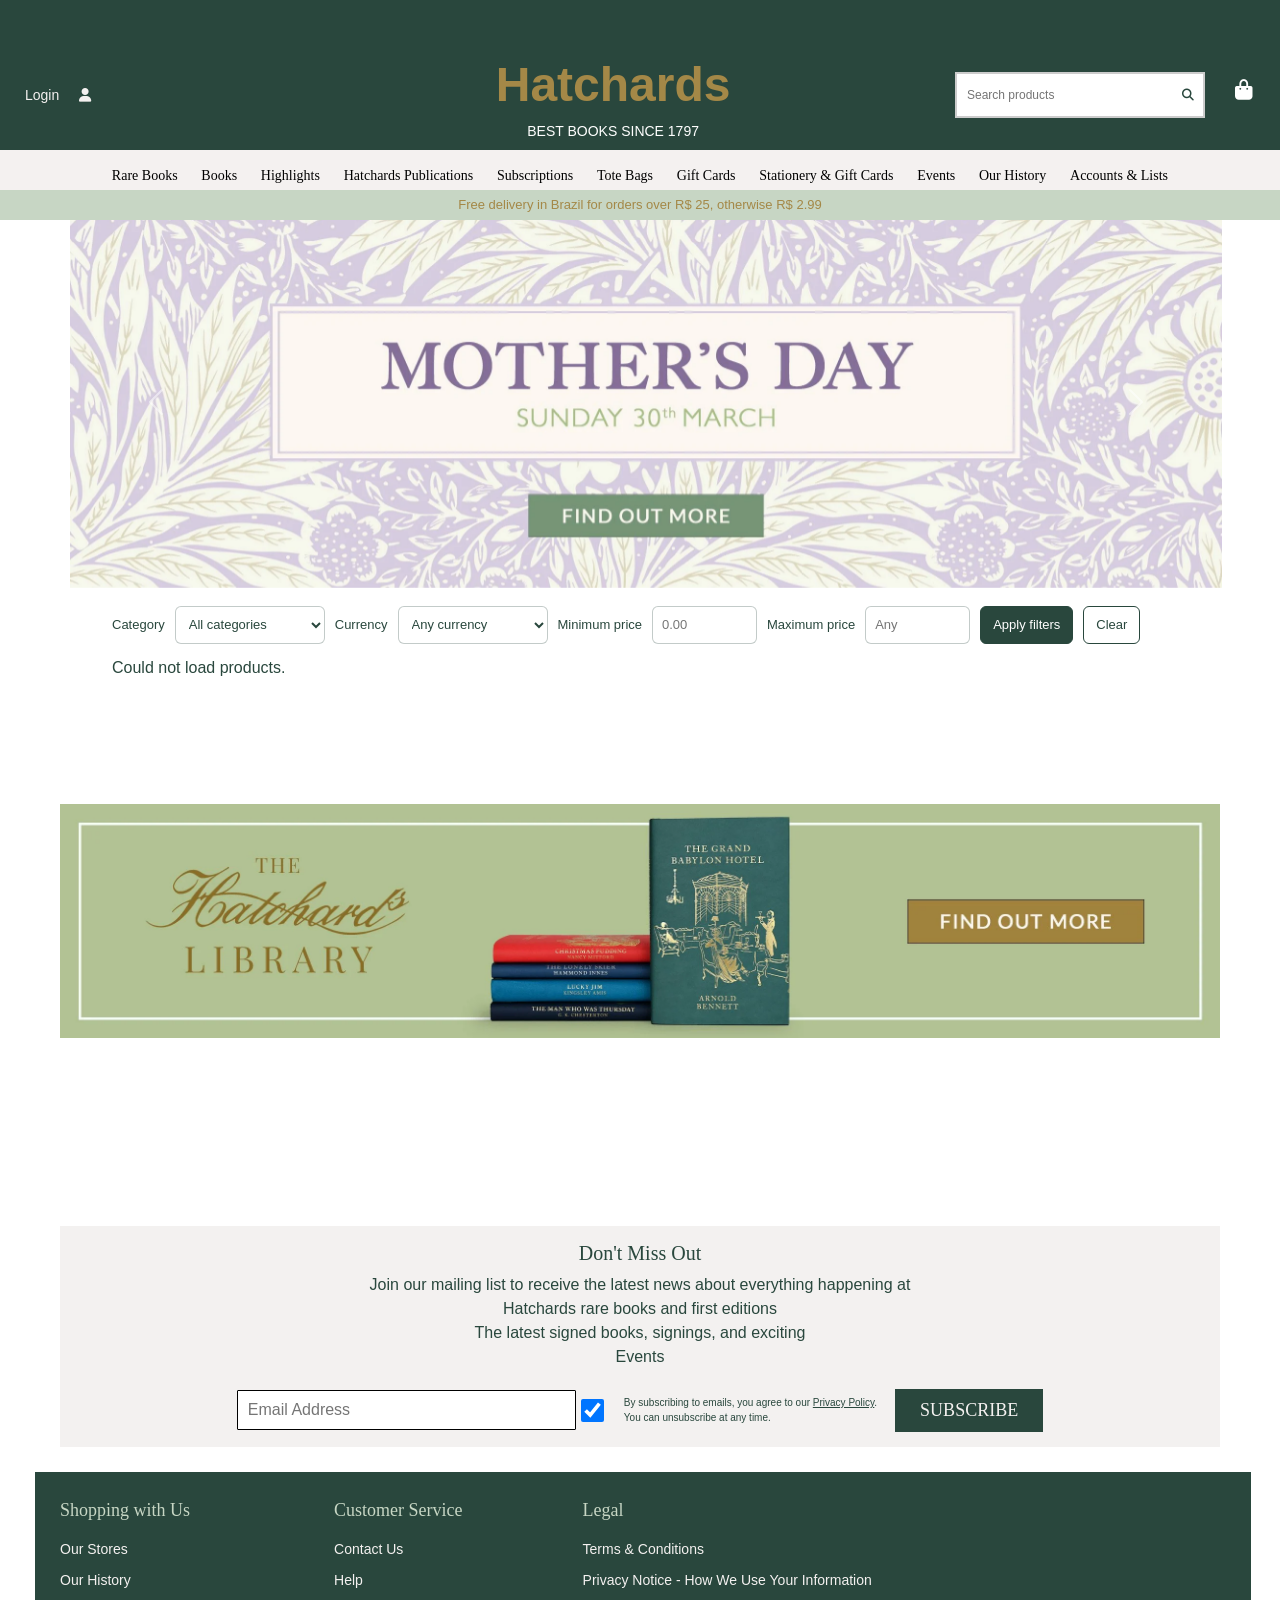
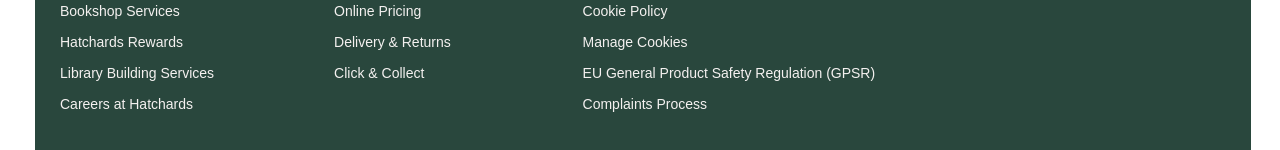
<file: index.html>
<!DOCTYPE html>
<html lang="en">

<head>
    <meta charset="UTF-8">
    <meta name="viewport" content="width=device-width, initial-scale=1.0">
    <link rel="shortcut icon" href="imagem/fiveicon.jpeg" type="image/x-icon">
    <link rel="stylesheet" href="https://cdnjs.cloudflare.com/ajax/libs/font-awesome/6.5.1/css/all.min.css">

    <link href="https://cdn.jsdelivr.net/npm/bootstrap@5.3.2/dist/css/bootstrap.min.css" rel="stylesheet">
    <link rel="stylesheet" href="/css-global/reset-global/reset.css">
    <link rel="stylesheet" href="/css-global/header/header.css">
    <link rel="stylesheet" href="/home/css/banner.css">
    <link rel="stylesheet" href="/home/css/secundary-section.css">
    <link rel="stylesheet" href="/home/css/product.css">
    <link rel="stylesheet" href="/home/css/banner-terciario.css">
    <link rel="stylesheet" href="/home/css/enrollment.css">
    <link rel="stylesheet" href="/css-global/footer/footer.css">
    <title>Booksellers Since 1797 - Hatchards</title>
</head>

<body>
    <header>
        <div class="header-layote">
            <div class="account">
                <a href="login.html"><span>Login</span></a>
                <a href="login.html"><i class="fa-solid fa-user"></i></a>
            </div>

            <div class="logo">
                <a href="index.html"><span class="nome">Hatchards</span></a>
                <span class="descricao">BEST BOOKS SINCE 1797</span>
            </div>

            <form id="product-search-form" class="search-container" role="search">
                <input type="search" class="search-input" name="name" placeholder="Search products" aria-label="Search products">
                <button class="product-search-button" type="submit" aria-label="Search"><i class="fa-solid fa-magnifying-glass"></i></button>
            </form>

            <div class="bascket">
                <a href="cart.html"><i class="fas fa-shopping-bag"></i></a>
            </div>
        </div>
    </header>

    <div class="links-home">
        <a href="#">Rare Books</a>
        <a href="#">Books</a>
        <a href="#">Highlights</a>
        <a href="#">Hatchards Publications</a>
        <a href="#">Subscriptions</a>
        <a href="#">Tote Bags</a>
        <a href="#">Gift Cards</a>
        <a href="#">Stationery & Gift Cards</a>
        <a href="#">Events</a>
        <a href="#">Our History</a>
        <a href="home-customer.html">Accounts & Lists</a>
    </div>

    <hr class="linha-hr">

    <div class="descricao-home">
        <a href="#">Free delivery in Brazil for orders over R$ 25, otherwise R$ 2.99</a>
    </div>

    <!--Banners-->
    <div class="carrosel">
        <div id="carouselExample" class="carousel slide" data-bs-ride="carousel">
            <div class="carousel-inner">
                <div class="carousel-item active">
                    <img src="home/img/banner/banner-4.webp" class="d-block w-100" alt="Image 1">
                </div>
                <div class="carousel-item">
                    <img src="home/img/banner/banner-2.webp" class="d-block w-100" alt="Image 2">
                </div>
                <div class="carousel-item">
                    <img src="home/img/banner/banner-3.webp" class="d-block w-100" alt="Image 3">
                </div>
            </div>
            <!-- Navigation buttons -->
            <button class="carousel-control-prev" type="button" data-bs-target="#carouselExample" data-bs-slide="prev">
                <span class="carousel-control-prev-icon" aria-hidden="true"></span>
            </button>
            <button class="carousel-control-next" type="button" data-bs-target="#carouselExample" data-bs-slide="next">
                <span class="carousel-control-next-icon" aria-hidden="true"></span>
            </button>
        </div>
    </div>

    <main>
        <section class="product-search-filters" aria-label="Product filters">
            <label for="product-category">Category</label>
            <select id="product-category" name="category">
                <option value="">All categories</option>
                <option value="BOOKS">Books</option>
                <option value="BAG">Bags</option>
                <option value="TOYS">Toys</option>
            </select>
            <label for="product-currency">Currency</label>
            <select id="product-currency" name="typeCoin">
                <option value="">Any currency</option>
                <option value="REAL">BRL</option>
                <option value="DOLAR">USD</option>
                <option value="EURO">EUR</option>
                <option value="LIBRA">GBP</option>
            </select>
            <label for="minimum-price">Minimum price</label>
            <input id="minimum-price" name="minimumPrice" type="number" min="0" step="0.01" inputmode="decimal" placeholder="0.00">
            <label for="maximum-price">Maximum price</label>
            <input id="maximum-price" name="maximumPrice" type="number" min="0" step="0.01" inputmode="decimal" placeholder="Any">
            <button id="apply-product-filters" type="button">Apply filters</button>
            <button id="clear-product-filters" type="button" class="product-filter-clear">Clear</button>
        </section>
        <p id="product-search-status" class="product-search-status" role="status" aria-live="polite" hidden></p>
        <section id="search-results" class="search-results" aria-label="Search results" hidden>
            <h2>Search results</h2>
            <div id="search-results-container" class="grid"></div>
            <nav id="search-pagination" class="product-pagination" aria-label="Search result pages" hidden></nav>
        </section>
        <div id="books-container" class="grid"></div>

        <!--Third Banner-->
        <div class="banner-5">
            <img src="home/img/banner/banner-1.webp" alt="">
        </div>

        <div id="bags-container" class="grid"></div>

        <div id="toys-container" class="grid"></div>
        <nav id="catalog-pagination" class="product-pagination" aria-label="Catalog pages" hidden></nav>

        <div class="inscricao">
            <div class="mensagem">
                <h3>Don't Miss Out</h3>
                <span>Join our mailing list to receive the latest news about everything happening at</span>
                <span>Hatchards rare books and first editions</span>
                <span>The latest signed books, signings, and exciting</span>
                <span>Events</span>
            </div>
            <div class="inputs">
                <input class="email" type="email" name="" id="" placeholder="Email Address">
                <input class="checkbox" type="checkbox" name="subscribe" checked>
                <div class="politica">
                    <span>By subscribing to emails, you agree to our <a href="#">Privacy Policy</a>.</span>
                    <span>You can unsubscribe at any time.</span>
                </div>
                <div class="botao">
                    <button type="submit">SUBSCRIBE</button>
                </div>
            </div>
        </div>
    </main>

    <footer>
        <div class="footer-column">
            <span>Shopping with Us</span>
            <a href="#">Our Stores</a>
            <a href="#">Our History</a>
            <a href="#">Bookshop Services</a>
            <a href="#">Hatchards Rewards</a>
            <a href="#">Library Building Services</a>
            <a href="#">Careers at Hatchards</a>
        </div>
        <div class="footer-column">
            <span>Customer Service</span>
            <a href="#">Contact Us</a>
            <a href="#">Help</a>
            <a href="#">Online Pricing</a>
            <a href="#">Delivery & Returns</a>
            <a href="#">Click & Collect</a>
        </div>
        <div class="footer-column">
            <span>Legal</span>
            <a href="#">Terms & Conditions</a>
            <a href="#">Privacy Notice - How We Use Your Information</a>
            <a href="#">Cookie Policy</a>
            <a href="#">Manage Cookies</a>
            <a href="#">EU General Product Safety Regulation (GPSR)</a>
            <a href="#">Complaints Process</a>
        </div>
    </footer>

    <script src="home/js/index.js"></script>
    <script src="https://cdn.jsdelivr.net/npm/bootstrap@5.3.2/dist/js/bootstrap.bundle.min.js"></script>

</body>

</html>
</file>
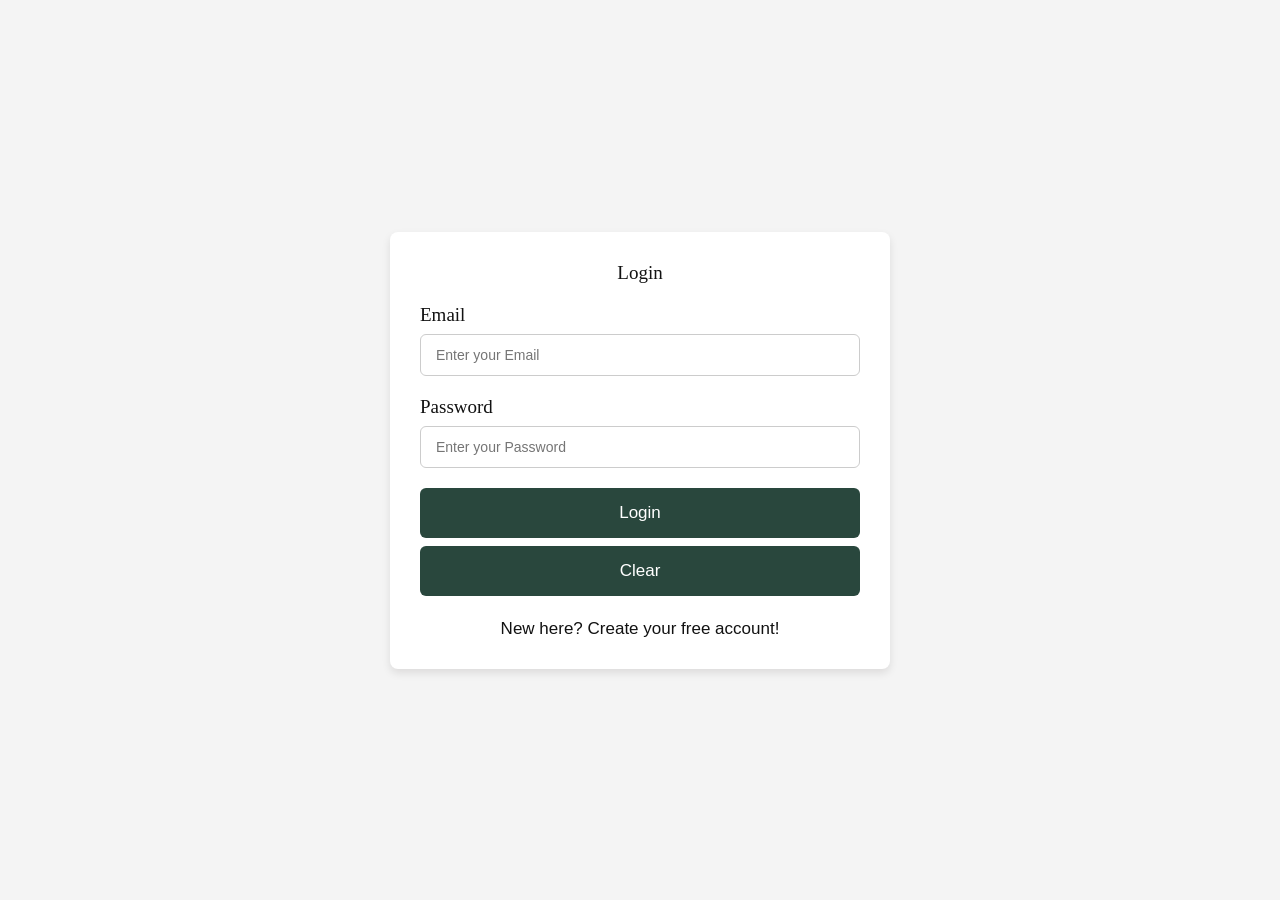
<file: chat.html>
<!DOCTYPE html>
<html lang="pt-BR">
<head>
	<meta charset="UTF-8">
	<meta name="viewport" content="width=device-width, initial-scale=1.0">
	<meta name="description" content="Assistente de compras Hatchards">
	<link rel="preconnect" href="https://fonts.googleapis.com">
	<link rel="preconnect" href="https://fonts.gstatic.com" crossorigin>
	<link href="https://fonts.googleapis.com/css2?family=DM+Sans:wght@400;500;600;700&family=Playfair+Display:wght@500;600&display=swap" rel="stylesheet">
	<link rel="stylesheet" href="https://cdnjs.cloudflare.com/ajax/libs/font-awesome/6.5.1/css/all.min.css">
	<link rel="stylesheet" href="chat/style.css">
	<title>Hatchards | Assistente de compras</title>
</head>
<body>
	<div class="chat-shell">
		<aside class="chat-sidebar" aria-label="Navegação do assistente">
			<a class="brand" href="index.html" aria-label="Voltar para a página inicial">
				<span class="brand__name">Hatchards</span>
				<span class="brand__caption">Booksellers since 1797</span>
			</a>
			<div class="sidebar-intro">
				<span class="eyebrow">Seu concierge literário</span>
				<h1>Encontre uma história que combina com você.</h1>
				<p>Conte o que você procura. A IA entende sua mensagem e recomenda produtos do catálogo.</p>
			</div>
			<nav class="sidebar-links" aria-label="Links úteis">
				<a href="index.html"><i class="fa-solid fa-arrow-left" aria-hidden="true"></i> Voltar à loja</a>
				<a href="cart.html"><i class="fa-solid fa-bag-shopping" aria-hidden="true"></i> Minha sacola</a>
			</nav>
			<div class="sidebar-note"><i class="fa-solid fa-sparkles" aria-hidden="true"></i><span>Recomendações feitas para o seu momento.</span></div>
		</aside>

		<main class="chat-main">
			<header class="chat-header">
				<div class="assistant-profile">
					<div class="assistant-avatar" aria-hidden="true"><i class="fa-solid fa-book-open"></i></div>
					<div><p class="assistant-name">Hatchards guide</p><p class="assistant-status"><span class="status-dot"></span><span id="api-status">Conectando à loja</span></p></div>
				</div>
				<button class="icon-button" type="button" aria-label="Mais opções"><i class="fa-solid fa-ellipsis"></i></button>
			</header>

			<section class="chat-content" aria-label="Conversa com o assistente">
				<div class="date-divider"><span>Sugestões para você</span></div>
				<div id="chat-messages" class="chat-messages" aria-live="polite">
					<div class="message message--bot message--welcome">
						<div class="message-avatar" aria-hidden="true"><i class="fa-solid fa-book-open"></i></div>
						<div class="message-body"><p>Olá! Aqui estão algumas sugestões baseadas na sua conta.</p><p>Quando quiser, descreva o produto que procura e a IA continuará a conversa.</p></div>
					</div>
					<div class="quick-replies" aria-label="Filtros rápidos">
						<button type="button" data-prompt="Quero livros">Livros</button>
						<button type="button" data-prompt="Quero brinquedos">Brinquedos</button>
						<button type="button" data-prompt="Quero produtos até R$ 100">Até R$ 100</button>
					</div>
				</div>
			</section>

			<form id="message-composer" class="message-composer">
				<label class="sr-only" for="message">Descreva o que você procura</label>
				<input id="message" name="message" type="text" placeholder="Ex.: quero um livro de aventura até R$ 100" autocomplete="off" maxlength="240" required>
				<button class="send-button" type="submit" aria-label="Enviar mensagem"><i class="fa-solid fa-arrow-up"></i></button>
			</form>
			<p class="privacy-note"><i class="fa-solid fa-lock" aria-hidden="true"></i> Sugestões iniciais usam sua conta; na conversa, a IA consulta o catálogo.</p>
		</main>
	</div>
	<script src="chat/index.js" defer></script>
</body>
</html>
</file>
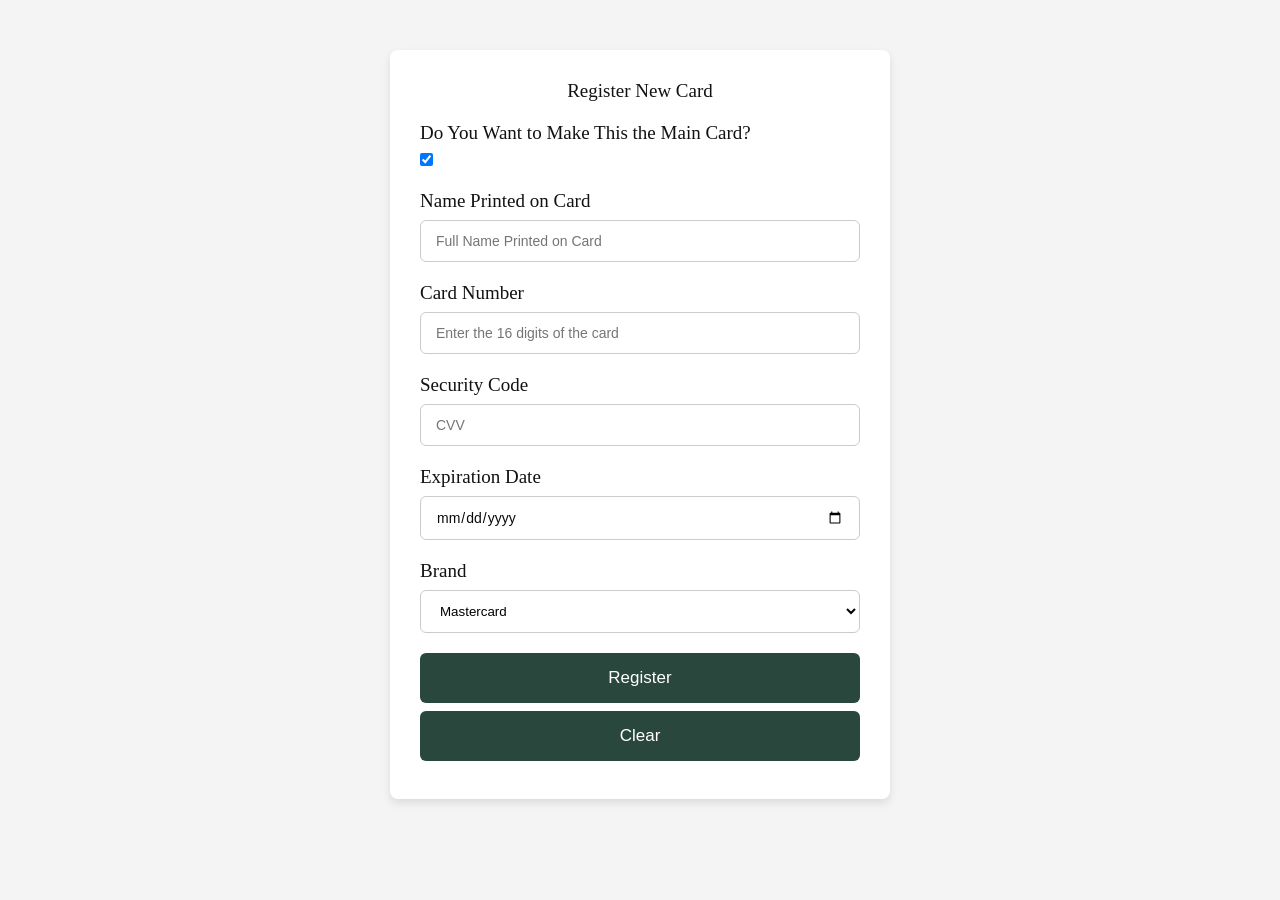
<file: create-card.html>
<!DOCTYPE html>
<html lang="en">

<head>
    <meta charset="UTF-8">
    <meta name="viewport" content="width=device-width, initial-scale=1.0">
    <link rel="shortcut icon" href="imagem/fiveicon.jpeg" type="image/x-icon">
    <link rel="stylesheet" href="/css-global/form/css-global.css">
    <title>Add New Card</title>
</head>

<body>

    <form id="form" autocomplete="on">
        <fieldset>
            <legend>Register New Card</legend>

            <div class="form-group">
                <label for="main">Do You Want to Make This the Main Card?</label>
                <input type="checkbox" name="main" id="main" checked>
            </div>

            <div class="form-group">
                <label for="printedName">Name Printed on Card</label>
                <input type="text" name="printedName" id="printedName" placeholder="Full Name Printed on Card"
                    required>
            </div>

            <div class="form-group">
                <label for="numberCard">Card Number</label>
                <input type="text" name="numberCard" id="numberCard" placeholder="Enter the 16 digits of the card"
                    inputmode="numeric" required>
            </div>

            <div class="form-group">
                <label for="code">Security Code</label>
                <input type="text" name="code" id="code" placeholder="CVV" pattern="\d{3}" maxlength="3"
                    inputmode="numeric" required>
            </div>

            <div class="form-group">
                <label for="expirationDate">Expiration Date</label>
                <input type="date" name="expirationDate" id="expirationDate" placeholder="Card Expiration Date" required>
            </div>

            <div class="form-group">
                <label for="flag">Brand</label>
                <select name="flag" id="flag" required>
                    <option value="MASTERCARD" selected>Mastercard</option>
                    <option value="VISA">Visa</option>
                    <option value="ELO">Elo</option>
                </select>
                <small class="error-message"></small>
            </div>

            <button type="submit">Register</button>
            <button type="reset">Clear</button>
        </fieldset>
    </form>

    <script src="/card/js/create-card.js"></script>
</body>

</html>
</file>
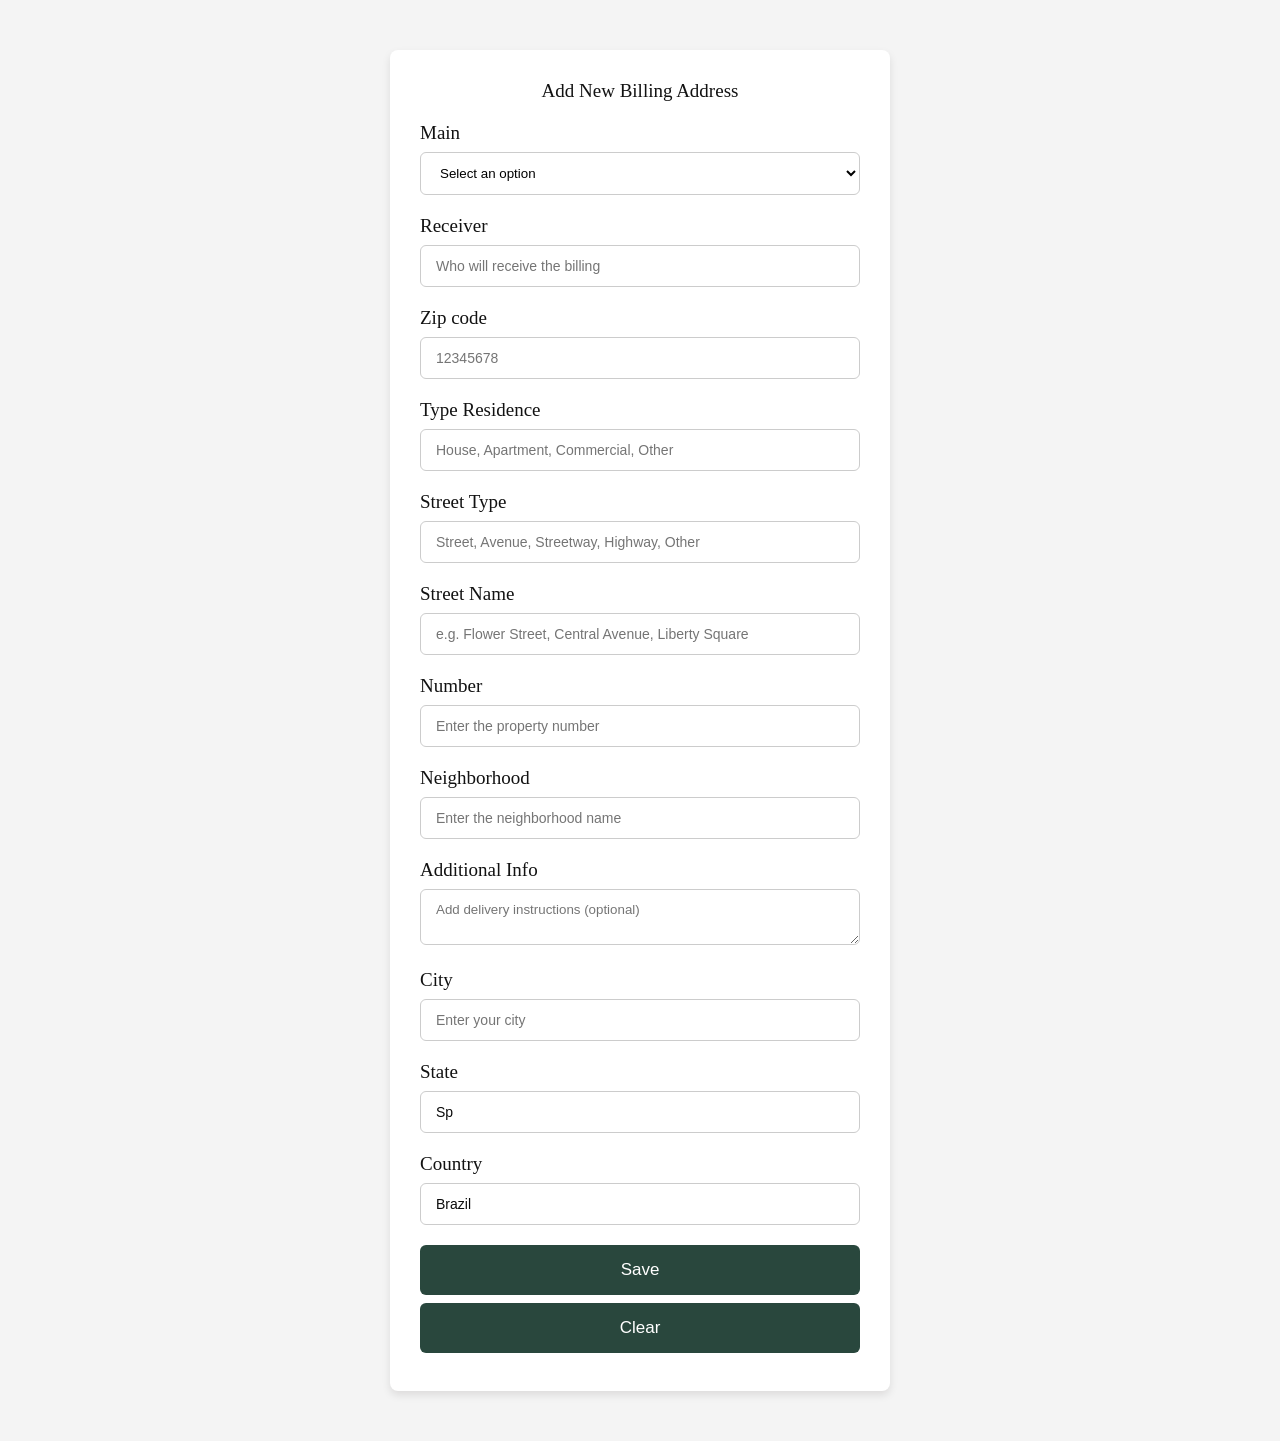
<file: create-charge.html>
<!DOCTYPE html>
<html lang="en">

<head>
    <meta charset="UTF-8">
    <meta name="viewport" content="width=device-width, initial-scale=1.0">
    <link rel="shortcut icon" href="imagem/fiveicon.jpeg" type="image/x-icon">
    <link rel="stylesheet" href="/css-global/form/css-global.css">
    <title>New Billing Address</title>
</head>

<body>
    <form id="form">
        <fieldset>
            <legend>Add New Billing Address</legend>

            <div class="form-group">
                <label for="main">Main</label>
                <select name="main" id="main" required>
                    <option value="" disabled selected>Select an option</option>
                    <option value="true">Yes</option>
                    <option value="false">No</option>
                </select>
            </div>

            <div class="form-group">
                <label for="receiver">Receiver</label>
                <input type="text" name="receiver" id="receiver" autocomplete="name" required
                    placeholder="Who will receive the billing">
            </div>

            <div class="form-group">
                <label for="zipCode">Zip code</label>
                <input type="text" id="zipCode" name="zipCode" placeholder="12345678" required autocomplete="on"
                    pattern="\d{8}" onblur="buscarCEP()">
            </div>

            <div class="form-group">
                <label for="typeResidence">Type Residence</label>
                <input type="text" id="typeResidence" name="typeResidence"
                    placeholder="House, Apartment, Commercial, Other" required autocomplete="on">
            </div>

            <div class="form-group">
                <label for="streetType">Street Type</label>
                <input type="text" id="streetType" name="streetType"
                    placeholder="Street, Avenue, Streetway, Highway, Other" required autocomplete="on">
            </div>

            <div class="form-group">
                <label for="street">Street Name</label>
                <input type="text" id="street" name="street"
                    placeholder="e.g. Flower Street, Central Avenue, Liberty Square" required autocomplete="on">
            </div>

            <div class="form-group">
                <label for="number">Number</label>
                <input type="text" id="number" name="number" placeholder="Enter the property number" inputmode="numeric"
                    required>
            </div>

            <div class="form-group">
                <label for="neighborhood">Neighborhood</label>
                <input type="text" id="neighborhood" name="neighborhood" placeholder="Enter the neighborhood name"
                    required>
            </div>

            <div class="form-group">
                <label for="observation">Additional Info</label>
                <textarea id="observation" name="observation"
                    placeholder="Add delivery instructions (optional)"></textarea>
            </div>

            <div class="form-group">
                <label for="city">City</label>
                <input type="text" id="city" name="city" placeholder="Enter your city" required>
            </div>

            <div class="form-group">
                <label for="state">State</label>
                <input type="text" id="state" name="state" placeholder="Sp" required value="Sp">
            </div>

            <div class="form-group">
                <label for="country">Country</label>
                <input type="text" id="country" name="country" placeholder="Enter your country" required value="Brazil">
            </div>

            <button type="submit">Save</button>
            <button type="reset">Clear</button>
        </fieldset>
    </form>

    <script src="/address/charge/js/create-charge.js"></script>
    <script src="/address/cep/findByCep.js"></script>
</body>

</html>
</file>
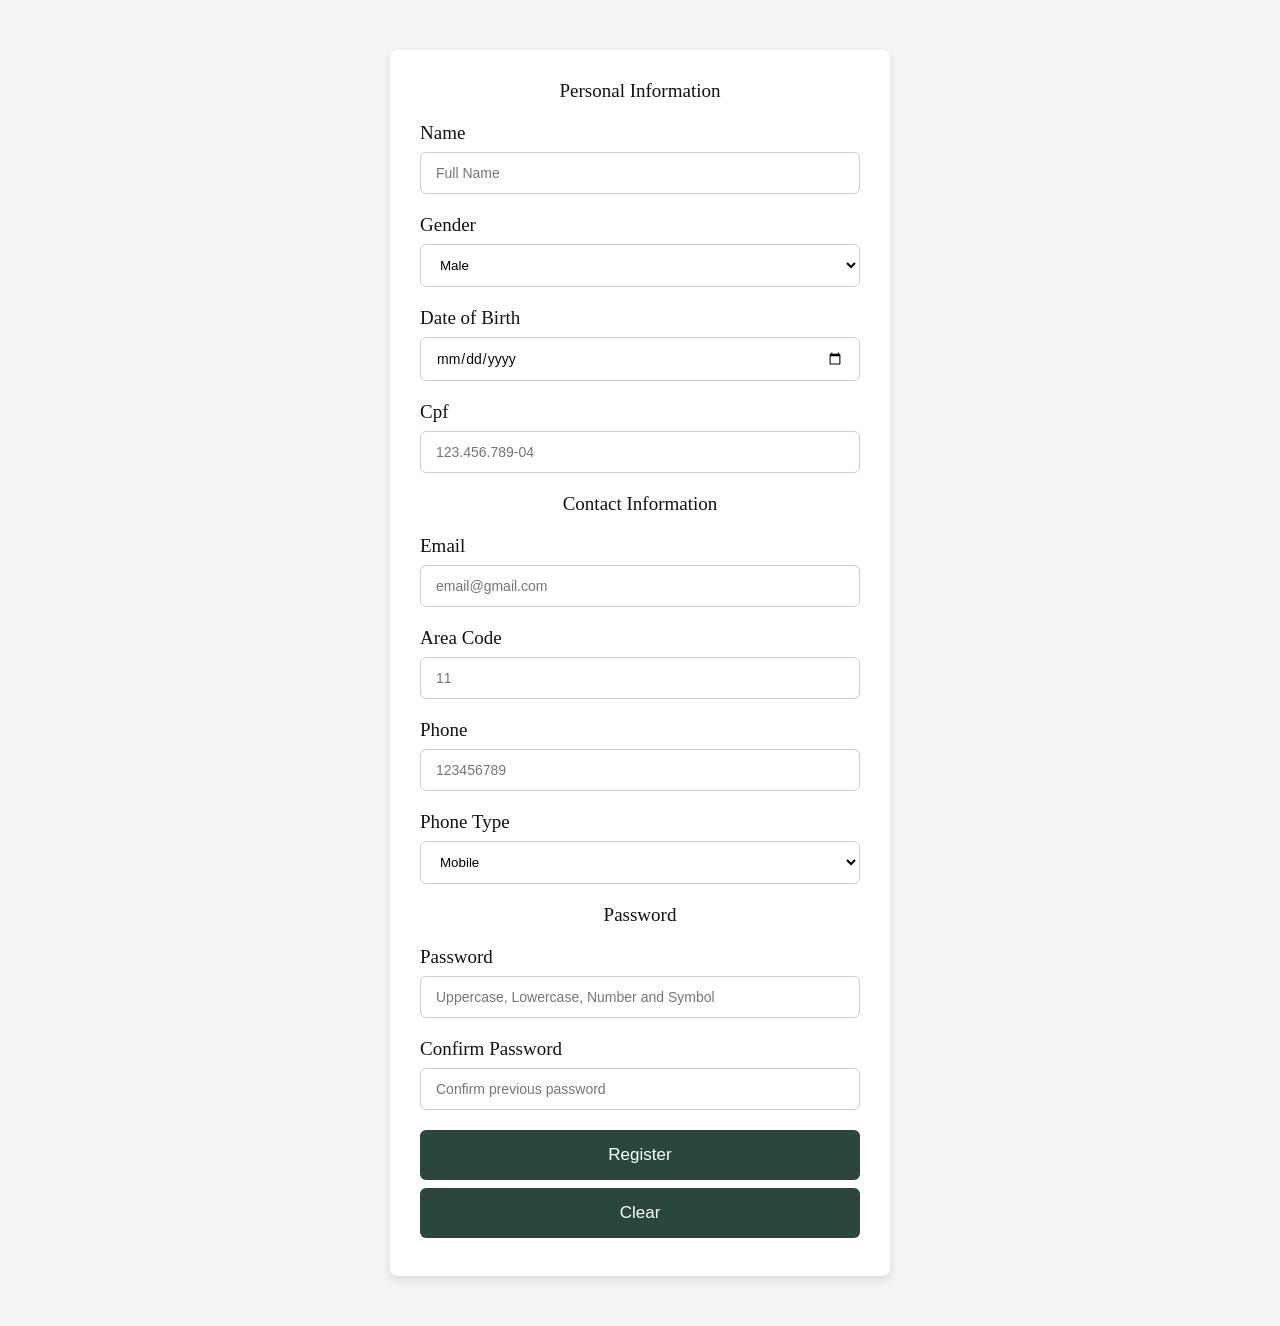
<file: create-customer.html>
<!DOCTYPE html>
<html lang="en">

<head>
    <meta charset="UTF-8">
    <meta name="viewport" content="width=device-width, initial-scale=1.0">
    <link rel="shortcut icon" href="image/fiveicon.jpeg" type="image/x-icon">
    <link rel="stylesheet" href="/css-global/form/css-global.css">
    <title>Register Client</title>
</head>

<body>
    <form id="form" autocomplete="on">

        <fieldset>
            <legend>Personal Information</legend>

            <div class="form-group">
                <label for="name">Name </label>
                <input type="text" id="name" name="name" placeholder="Full Name" required autocomplete="name">
            </div>

            <div class="form-group">
                <label for="gender">Gender </label>
                <select id="gender" name="gender">
                    <option value="MALE">Male</option>
                    <option value="FEMALE">Female</option>
                    <option value="NOT_INFORMED">Not Informed</option>
                </select>
            </div>

            <div class="form-group">
                <label for="birth">Date of Birth </label>
                <input type="date" id="birth" name="birth" required>
            </div>

            <div class="form-group">
                <label for="cpf">Cpf</label>
                <input type="text" id="cpf" name="cpf" placeholder="123.456.789-04" required>
            </div>
        </fieldset>

        <fieldset>
            <legend>Contact Information</legend>

            <div class="form-group">
                <label for="email">Email </label>
                <input type="email" id="email" name="email" required placeholder="email@gmail.com" autocomplete="on">
            </div>

            <div class="form-group">
                <label for="ddd">Area Code </label>
                <input type="text" id="ddd" name="ddd" placeholder="11" required>
            </div>

            <div class="form-group">
                <label for="phone">Phone </label>
                <input type="text" id="phone" name="phone" placeholder="123456789" autocomplete="tel" required>
            </div>

            <div class="form-group">
                <label for="typePhone">Phone Type </label>
                <select id="typePhone" name="typePhone">
                    <option value="MOBILE">Mobile</option>
                    <option value="WHATSAPP">Whatsapp</option>
                    <option value="LANDLINE">Landline</option>
                </select>
            </div>
        </fieldset>

        <fieldset>
            <legend>Password</legend>

            <div class="form-group">
                <label for="password">Password </label>
                <input type="password" id="password" name="password"
                    placeholder="Uppercase, Lowercase, Number and Symbol" required>
            </div>

            <div class="form-group">
                <label for="confirmPassword">Confirm Password </label>
                <input type="password" id="confirmPassword" name="confirmPassword"
                    placeholder="Confirm previous password" required>
            </div>
        </fieldset>
        <button id="submitBtn" type="submit">Register</button>
        <button type="reset">Clear</button>
    </form>

    <script src="/customer/js/create-customer.js"></script>
</body>

</html>
</file>
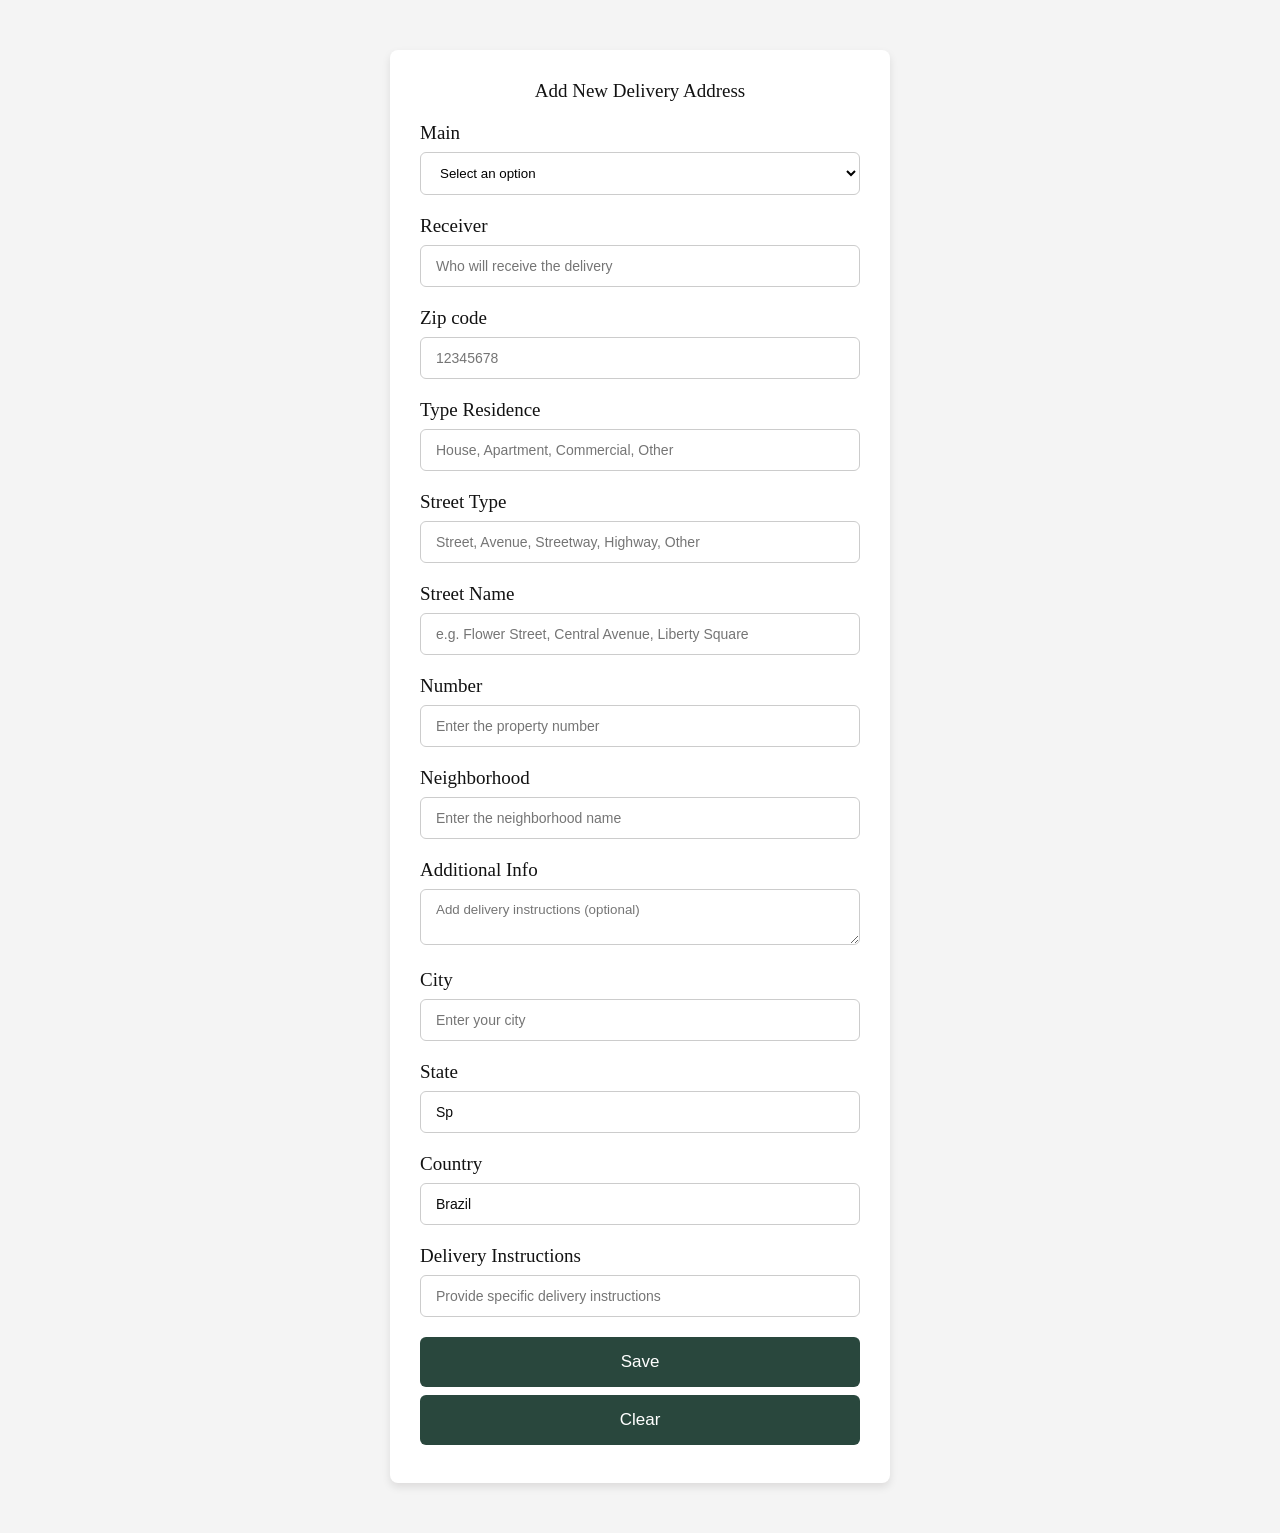
<file: create-delivery.html>
<!DOCTYPE html>
<html lang="en">

<head>
    <meta charset="UTF-8">
    <meta name="viewport" content="width=device-width, initial-scale=1.0">
    <link rel="shortcut icon" href="imagem/fiveicon.jpeg" type="image/x-icon">
    <link rel="stylesheet" href="/css-global/form/css-global.css">
    <title>New Delivery Address</title>
</head>

<body>
    <form id="form">
        <fieldset>
            <legend>Add New Delivery Address</legend>

            <div class="form-group">
                <label for="main">Main</label>
                <select name="main" id="main" required>
                    <option value="" disabled selected>Select an option</option>
                    <option value="true">Yes</option>
                    <option value="false">No</option>
                </select>
            </div>

            <div class="form-group">
                <label for="receiver">Receiver</label>
                <input type="text" name="receiver" id="receiver" autocomplete="name" required
                    placeholder="Who will receive the delivery">
            </div>

            <div class="form-group">
                <label for="zipCode">Zip code</label>
                <input type="text" id="zipCode" name="zipCode" placeholder="12345678" required autocomplete="on"
                    pattern="\d{8}" onblur="buscarCEP()">
            </div>

            <div class="form-group">
                <label for="typeResidence">Type Residence</label>
                <input type="text" id="typeResidence" name="typeResidence"
                    placeholder="House, Apartment, Commercial, Other" required autocomplete="on">
            </div>

            <div class="form-group">
                <label for="streetType">Street Type</label>
                <input type="text" id="streetType" name="streetType"
                    placeholder="Street, Avenue, Streetway, Highway, Other" required autocomplete="on">
            </div>

            <div class="form-group">
                <label for="street">Street Name</label>
                <input type="text" id="street" name="street"
                    placeholder="e.g. Flower Street, Central Avenue, Liberty Square" required autocomplete="on">
            </div>

            <div class="form-group">
                <label for="number">Number</label>
                <input type="text" id="number" name="number" placeholder="Enter the property number" inputmode="numeric"
                    required>
            </div>

            <div class="form-group">
                <label for="neighborhood">Neighborhood</label>
                <input type="text" id="neighborhood" name="neighborhood" placeholder="Enter the neighborhood name"
                    required>
            </div>

            <div class="form-group">
                <label for="observation">Additional Info</label>
                <textarea id="observation" name="observation"
                    placeholder="Add delivery instructions (optional)"></textarea>
            </div>

            <div class="form-group">
                <label for="city">City</label>
                <input type="text" id="city" name="city" placeholder="Enter your city" required>
            </div>

            <div class="form-group">
                <label for="state">State</label>
                <input type="text" id="state" name="state" placeholder="Sp" required value="Sp">
            </div>

            <div class="form-group">
                <label for="country">Country</label>
                <input type="text" id="country" name="country" placeholder="Enter your country" required value="Brazil">
            </div>

            <div class="form-group">
                <label for="deliveryPhrase">Delivery Instructions</label>
                <input type="text" id="deliveryPhrase" name="deliveryPhrase"
                    placeholder="Provide specific delivery instructions" required>
            </div>

            <button type="submit">Save</button>
            <button type="reset">Clear</button>
        </fieldset>
    </form>

    <script src="/address/delivery/js/create-delivery.js"></script>
    <script src="/address/cep/findByCep.js"></script>
</body>

</html>
</file>
<file: css-global/header/header.css>
@import url(../variable/variables.css);

header {
    width: 100%;
    height: 150px;
    padding: 5px;
    background-color: var(--primary-color);
    color: white;
    position: fixed;
    top: 0;
    left: 0;
    z-index: 1000;
    display: flex;
}

.drop {
    margin-left: 35px;
    width: 420px;
    height: 60px;
    padding: 20px;
    background-color: white;
    border-radius: 0px 0px 4px 4px;
    display: flex;
}

.drop span {
    font-family: "Lato", sans-serif;
    font-size: 14px;
    font-weight: 500;
    color: var(--font);
}

.drop button {
    font-family: "Lato", sans-serif;
    font-size: 12px;
    font-weight: 600;
    background-color: var(--font);
    padding: 2px 7px 2px 7px;
    color: rgb(255, 255, 255);
    border-radius: 5px;
    margin-left: 200px;
}

.drop i {
    color: black;
    margin-left: 10px;
}

.header-layote {
    margin-top: 40px;
    display: flex;
    justify-content: space-between;
    align-items: center;
    padding: 10px 20px;
    width: 100%;
}

.logo {
    text-align: center;
    flex: 1;
}

.search-container {
    flex: 2;
    display: flex;
    align-items: center;
}

.search-input {
    padding: 12px 10px 12px 10px;
}

.account {
    font-family: "Lato", sans-serif;
    font-size: 14px;
    font-weight: 400;
    color: rgb(244, 241, 240);
}

.bascket {
    width: 40px;
    margin-left: 10px;
    margin-bottom: 10px;
    font-size: 20px;
}

.bascket,
.account {
    display: flex;
    align-items: center;
    justify-content: start;
}

.logo .nome {
    display: block;
    font-family: "Lato", sans-serif;
    font-size: 48px;
    font-weight: 600;
    color: var(--font);
}

.logo .descricao {
    display: block;
    font-family: "Lato", sans-serif;
    font-size: 14px;
    font-weight: 400;
}

.logo {
    margin-left: 220px;
}

.bascket span {
    display: block;
    margin-top: 50px;

    font-family: "Lato", sans-serif;
    font-size: 9px;
    font-weight: 400;
    color: rgb(244, 241, 240);
    margin-left: -48px;
}

.header-layote i {
    margin-left: 20px;
    margin-right: 20px;
}

.links-home {
    margin-top: 150px;
    height: 50px;
    padding: 10px 100px 10px 100px;
    display: flex;
    justify-content: space-around;
    align-items: center;
    background-color: var(--second-color);
    color: black;
    font-size: 12px;
}

.links-home {
    background-color: #F4F1F0;
    width: 100%;

    position: fixed;
    top: 0;
    left: 0;
    z-index: 1000;
    display: flex;
}


.links-home a {
    padding: 0px 6px 0px 6px;

    font-family: "Playfair Display", serif;
    font-size: 14px;
    font-weight: 400;
    color: rgb(0, 0, 0)
}

.links-home a:hover {
    background-color: white;
    padding: 18px 10px 6.75px 10px;
    text-align: center;
}

.search-container {
    margin-left: 60px;

    display: flex;
    align-items: center;
    border: 2px solid #ccc;
    background: #fff;

    max-width: 250px;
    min-width: 200px;
    font-size: 12px;
}

.search-input {
    width: 100%;
    margin-right: 5px;
}

.descricao-home {
    margin-bottom: 140px;
}

.descricao-home a {
    display: flex;
    align-items: center;
    justify-content: center;
    background-color: var(--third-color);
    color: var(--font);
    font-size: 13px;
    padding: 5px 0px 5px 0px;
    margin-top: 190px;
    width: 100%;

    position: fixed;
    top: 0;
    left: 0;
    z-index: 1000;
    display: flex;
}
</file>
<file: home/css/banner.css>
.carrosel {
    width: 90%;
    margin-top: 200px;
    margin-left: 70px;
}

.carrosel img {
    width: 150px;
}
</file>
<file: home/css/secundary-section.css>
@import url(/css-global/variable/variables.css);

.secao {
    display: flex;
    justify-content: space-between;
    align-items: center;
    width: 97%;
    margin-top: 40px;
}

.secao-principal {
    margin-left: 60px;
}

.secao span {
    margin-top: 5px;
}

.titulo {
    font-family: "Playfair Display", serif;
    font-size: 20px;
    font-weight: 400;
    color: var(--primary-color);
}

.subtitulo {
    font-family: "Lato", sans-serif;
    font-size: 12px;
    font-weight: 400;
    color: var(--primary-color);
}

.textos-carrosel {
    display: flex;
    flex-direction: column;
}
</file>
<file: home/css/product.css>
/* Product collection */
#books-container,
#bags-container,
#toys-container {
  display: grid;
  grid-template-columns: repeat(auto-fill, minmax(220px, 1fr));
  gap: 24px;
  padding: 8px 7rem;
  margin-top: 3rem;
}

.card {
  position: relative;
  min-width: 0;
  overflow: hidden;
  background: #fff;
  border: 1px solid rgba(41, 71, 61, 0.12);
  border-radius: 14px;
  padding: 7px 12px 11px;
  display: flex;
  flex-direction: column;
  align-items: center;
  text-align: center;
  box-shadow: 0 8px 24px rgba(41, 71, 61, 0.08);
  transition: transform 180ms ease, box-shadow 180ms ease, border-color 180ms ease;
}

.card:hover {
  transform: translateY(-5px);
  border-color: rgba(41, 71, 61, 0.28);
  box-shadow: 0 16px 30px rgba(41, 71, 61, 0.16);
}

.card__image {
  width: 100%;
  height: 220px;
  object-fit: contain;
  border-radius: 10px;
  margin-bottom: 14px;
  background: linear-gradient(145deg, #f4f1f0, #e7eee7);
  transition: transform 180ms ease;
}

.card:hover .card__image {
  transform: scale(1.03);
}

.card__title {
  width: 100%;
  min-height: 42px;
  margin: 0 0 6px;
  color: #29473d;
  font-size: 15px;
  font-weight: 700;
  line-height: 1.35;
  display: -webkit-box;
  line-clamp: 2;
  -webkit-line-clamp: 2;
  -webkit-box-orient: vertical;
  overflow: hidden;
}

.card__meta {
  min-height: 18px;
  max-width: 100%;
  margin: 0 0 12px;
  overflow: hidden;
  color: #6b756d;
  font-size: 12px;
  line-height: 1.5;
  text-overflow: ellipsis;
  white-space: nowrap;
}

.card__price {
  margin-bottom: 14px;
  color: #a48847;
  font-size: 18px;
  font-weight: 700;
  letter-spacing: 0;
}

.card__desc {
  margin-bottom: 12px;
  color: #66716a;
  font-size: 12px;
  line-height: 1.5;
  display: -webkit-box;
  line-clamp: 3;
  -webkit-line-clamp: 3;
  -webkit-box-orient: vertical;
  overflow: hidden;
  text-overflow: ellipsis;
}

.card__actions {
  width: 100%;
  margin-top: auto;
  display: flex;
  justify-content: center;
  gap: 10px;
}

.btn {
  width: 100%;
  min-height: 40px;
  padding: 9px 14px;
  border: 1px solid #29473d;
  border-radius: 8px;
  background-color: transparent;
  color: #29473d;
  font-size: 12px;
  font-weight: 700;
  letter-spacing: 0.04em;
  cursor: pointer;
  transition: background-color 180ms ease, color 180ms ease, transform 180ms ease;
}

.btn--primary {
  background-color: #29473d;
  color: white;
}

.btn:hover,
.btn:focus-visible {
  background-color: #a48847;
  border-color: #a48847;
  color: #fff;
  transform: translateY(-1px);
}

@media (max-width: 768px) {
  #books-container,
  #bags-container,
  #toys-container {
    grid-template-columns: repeat(2, minmax(0, 1fr));
    gap: 14px;
    padding: 8px 1rem;
    margin-top: 2rem;
  }

  .card {
    padding: 3px 8px 7px;
    border-radius: 11px;
  }

  .card__image {
    height: 160px;
    margin-bottom: 10px;
  }

  .card__title {
    font-size: 13px;
  }

  .card__price {
    font-size: 16px;
  }
}


.product-search-filters {
  display: flex;
  flex-wrap: wrap;
  align-items: center;
  gap: 10px;
  padding: 18px 7rem 0;
  color: #29473d;
  font-size: 13px;
}

.product-search-filters input,
.product-search-filters select {
  min-height: 38px;
  padding: 7px 9px;
  border: 1px solid rgba(41, 71, 61, 0.28);
  border-radius: 6px;
  background: #fff;
  color: #29473d;
}

.product-search-filters input { width: 105px; }
.product-search-filters select { min-width: 150px; }

.product-search-filters button {
  min-height: 38px;
  padding: 7px 12px;
  border: 1px solid #29473d;
  border-radius: 6px;
  background: #29473d;
  color: #fff;
  cursor: pointer;
}

.product-search-filters .product-filter-clear {
  background: transparent;
  color: #29473d;
}

.product-search-status {
  padding: 12px 7rem 0;
  color: #29473d;
}

.search-results h2 {
  padding: 24px 7rem 0;
  color: #29473d;
  font-size: 22px;
}

.product-search-button {
  min-width: 40px;
  min-height: 38px;
  border: 0;
  background: #fff;
  color: #29473d;
  cursor: pointer;
}

.product-pagination {
  display: flex;
  align-items: center;
  justify-content: center;
  gap: 16px;
  padding: 24px 1rem 8px;
  color: #29473d;
}

.product-pagination button {
  min-height: 38px;
  padding: 7px 14px;
  border: 1px solid #29473d;
  border-radius: 6px;
  background: #29473d;
  color: #fff;
  cursor: pointer;
}

.product-pagination button:disabled {
  opacity: 0.5;
  cursor: not-allowed;
}

@media (max-width: 768px) {
  .product-search-filters { padding: 16px 1rem 0; }
  .product-search-status,
  .search-results h2 { padding-left: 1rem; padding-right: 1rem; }
}
</file>
<file: home/css/banner-terciario.css>
.banner-5 {
    margin-top: 60px;
    margin-left: 60px;
    margin-right: 60px;
}
</file>
<file: home/css/enrollment.css>
@import url(/css-global/variable/variables.css);

.inscricao {
    margin-top: 60px;
    margin-left: 60px;
    margin-right: 60px;
    background-color: var(--fourth-color);
    padding: 15px;
    
}

.mensagem {
    display: flex;
    flex-direction: column;
    align-items: center;

    font-family: "Lato", sans-serif;
    font-size: 16px;
    font-weight: 400;
    color: rgb(41, 71, 61);

}

.mensagem h3 {
    font-family: "Playfair Display", serif;
    font-size: 20px;
    font-weight: 400;
    color: rgb(41, 71, 61);
}

.inputs {
    display: flex;
    flex-wrap: wrap;
    align-items: center;
    justify-content: center;
    margin-top: 20px;
}

.inputs .email {
    margin-right: 5px;
    background-color: white;
    padding: 10px;
    border: 1px solid black;
    border-radius: 1px;
    font-size: 16px;
    outline: none;
    min-width: 200px;
    height: 40px;
}

.email {
    width: 30%;
    font-family: "Arial", sans-serif;
    font-size: 16px;
    font-weight: 400;
    color: rgb(0, 0, 0);
}

.inputs .checkbox {
    border: 1px solid black;
    border-radius: 1px;
    width: 23px;
    height: 23px;
    margin-top: 1px;
    margin-right: 20px;
    outline: none;
}

.checkbox {
    appearance: auto;
    background-color: white; 
}

.politica {
    display: flex;
    flex-direction: column;
    margin-right: 10px;
    font-size: 10px;
    color: rgb(41, 71, 61)
}

.botao {
    margin-left: 8px;
    background-color: var(--primary-color);
    padding: 8px 25px 8px 25px;
}

.botao button {
    font-family: "Playfair Display", serif;
    font-size: 18px;
    font-weight: 400;
    color: rgb(244, 241, 240);
}

.inputs .email,
.botao button {
    box-sizing: border-box;
}

.inscricao a {
    text-decoration: underline;
}
</file>
<file: css-global/footer/footer.css>
@import url(/css-global/variable/variables.css);

footer {
    width: 95%;
    margin: auto;
    margin-left: 35px;
    margin-top: 25px;
    background-color: var(--primary-color);
    padding: 25px;
    display: flex;
}

.footer-column {
    justify-content: start;
    color: white;
    margin-right: 120px;
}

.footer-column span {
    display: block;
    margin-bottom: 15px;
    font-family: "Playfair Display", serif;
    font-size: 18px;
    font-weight: 400;
    color: rgb(199, 214, 196);
}

.footer-column a {
    display: block;
    margin-bottom: 10px;
    font-family: "Lato", sans-serif;
    font-size: 14px;
    font-weight: 400;
    color: rgb(244, 241, 240);
}
</file>
<file: chat/style.css>
@import url("../css-global/variable/variables.css");

:root { --chat-ink: #1f332d; --chat-muted: #77827b; --chat-line: #e4e8e2; --chat-paper: #fbfaf6; --chat-gold: #b28a43; --chat-coral: #d9785d; }
* { box-sizing: border-box; }
body { margin: 0; color: var(--chat-ink); background: #e9eee8; font-family: "DM Sans", sans-serif; }
button, input { font: inherit; } button { cursor: pointer; }
.chat-shell { min-height: 100vh; display: grid; grid-template-columns: minmax(280px, 32%) 1fr; }
.chat-sidebar { position: relative; display: flex; flex-direction: column; padding: 44px clamp(28px, 5vw, 76px); overflow: hidden; color: #f8f6ee; background: var(--primary-color); }
.chat-sidebar::after { content: ""; position: absolute; width: 340px; height: 340px; right: -190px; bottom: -130px; border: 1px solid rgba(244, 241, 240, .15); border-radius: 50%; box-shadow: 0 0 0 40px rgba(244, 241, 240, .03), 0 0 0 80px rgba(244, 241, 240, .03); }
.brand { display: inline-flex; flex-direction: column; color: inherit; }.brand__name { color: var(--font); font: 600 clamp(30px, 3vw, 44px)/1 "Playfair Display", serif; }.brand__caption { margin-top: 8px; color: #b7c7b7; font-size: 10px; letter-spacing: 2px; text-transform: uppercase; }
.sidebar-intro { max-width: 340px; margin-top: auto; margin-bottom: auto; }.eyebrow, .book-tag { color: var(--chat-gold); font-size: 10px; font-weight: 700; letter-spacing: 1.7px; text-transform: uppercase; }.sidebar-intro h1 { margin: 18px 0; font: 500 clamp(32px, 4vw, 57px)/1.04 "Playfair Display", serif; letter-spacing: 0; }.sidebar-intro p { max-width: 290px; color: #c5d1c7; font-size: 14px; line-height: 1.7; }
.sidebar-links { display: flex; flex-wrap: wrap; gap: 22px; padding-bottom: 34px; border-bottom: 1px solid rgba(255, 255, 255, .15); }.sidebar-links a { color: #e7eee7; font-size: 12px; }.sidebar-links i { margin-right: 8px; color: var(--font); }.sidebar-note { display: flex; gap: 12px; align-items: center; max-width: 250px; padding-top: 28px; color: #b7c7b7; font-size: 11px; line-height: 1.5; }.sidebar-note i { color: var(--font); }
.chat-main { display: grid; grid-template-rows: auto 1fr auto auto; min-width: 0; background: var(--chat-paper); }.chat-header { display: flex; justify-content: space-between; align-items: center; padding: 25px clamp(22px, 4vw, 60px); border-bottom: 1px solid var(--chat-line); background: rgba(255, 255, 255, .6); }.assistant-profile { display: flex; align-items: center; gap: 13px; }.assistant-avatar, .message-avatar { display: grid; place-items: center; flex: 0 0 auto; border-radius: 50%; background: var(--primary-color); color: var(--font); }.assistant-avatar { width: 42px; height: 42px; font-size: 16px; }.assistant-name { margin: 0 0 3px; font-weight: 700; font-size: 14px; }.assistant-status { margin: 0; color: var(--chat-muted); font-size: 11px; }.status-dot { display: inline-block; width: 6px; height: 6px; margin-right: 5px; border-radius: 50%; background: #73a878; }.icon-button, .composer-action { color: var(--chat-muted); font-size: 17px; }
.chat-content { width: min(900px, 100%); margin: 0 auto; padding: 30px clamp(20px, 5vw, 84px) 45px; overflow-y: auto; }.date-divider { display: flex; align-items: center; gap: 14px; margin-bottom: 27px; color: #a4aaa5; font-size: 10px; letter-spacing: 1px; text-transform: uppercase; }.date-divider::before, .date-divider::after { content: ""; height: 1px; flex: 1; background: var(--chat-line); }.message { display: flex; gap: 11px; margin-bottom: 20px; animation: appear .45s ease both; }.message--user { justify-content: flex-end; margin-top: 26px; }.message-avatar { width: 30px; height: 30px; font-size: 11px; }.message-body { max-width: 490px; padding: 14px 18px; border: 1px solid var(--chat-line); border-radius: 3px 16px 16px 16px; background: white; color: #4c5b53; font-size: 13px; line-height: 1.6; }.message-body p { margin: 0; }.message-body p + p { margin-top: 8px; }.message--user .message-body { border: 0; border-radius: 16px 3px 16px 16px; background: var(--third-color); color: var(--chat-ink); }
.quick-replies { display: flex; flex-wrap: wrap; gap: 8px; margin: -5px 0 4px 41px; }.quick-replies button { padding: 8px 13px; border: 1px solid #cbd7ca; border-radius: 20px; color: var(--primary-color); background: transparent; font-size: 11px; }.quick-replies button:hover { background: var(--third-color); }
.recommendations { display: grid; grid-template-columns: repeat(3, 1fr); gap: 12px; margin: 4px 0 24px 41px; }.book-card { display: flex; flex-direction: column; min-width: 0; overflow: hidden; border: 1px solid var(--chat-line); border-radius: 4px; background: white; }.book-cover { display: grid; place-items: center; min-height: 140px; padding: 14px; text-align: center; color: white; font: 500 20px/1.05 "Playfair Display", serif; }.book-cover--green { background: #587363; }.book-cover--coral { background: var(--chat-coral); }.book-cover--gold { background: #b49557; }.book-info { padding: 13px; }.book-tag { font-size: 8px; letter-spacing: 1px; }.book-info h2 { margin: 7px 0 2px; font: 600 15px/1.15 "Playfair Display", serif; }.book-author { min-height: 30px; margin: 0; color: var(--chat-muted); font-size: 10px; }.book-footer { display: flex; justify-content: space-between; align-items: center; margin-top: 12px; font-size: 12px; }.book-footer button { display: grid; place-items: center; width: 25px; height: 25px; border-radius: 50%; background: var(--primary-color); color: white; font-size: 11px; }.book-footer button:hover { background: var(--chat-gold); }
.typing { margin: 0 0 0 41px; color: #a5ada6; font-size: 10px; }.typing span { display: inline-block; width: 4px; height: 4px; margin-right: 3px; border-radius: 50%; background: #9aa99d; }.typing span:nth-child(2) { opacity: .7; }.typing span:nth-child(3) { opacity: .4; }
.message-composer { display: flex; align-items: center; gap: 13px; width: min(760px, calc(100% - 40px)); min-height: 56px; margin: 0 auto; padding: 0 10px 0 18px; border: 1px solid #dce2dc; border-radius: 4px; background: white; box-shadow: 0 8px 30px rgba(31, 51, 45, .06); }.message-composer input { flex: 1; min-width: 0; border: 0; color: var(--chat-ink); font-size: 13px; outline: 0; }.message-composer input::placeholder { color: #aeb7b0; }.send-button { display: grid; place-items: center; width: 34px; height: 34px; border-radius: 50%; background: var(--primary-color); color: white; }.send-button:hover { background: var(--chat-gold); }.privacy-note { margin: 12px 0 20px; color: #a2aaa4; text-align: center; font-size: 10px; }.privacy-note i { margin-right: 4px; }.sr-only { position: absolute; width: 1px; height: 1px; padding: 0; margin: -1px; overflow: hidden; clip: rect(0, 0, 0, 0); white-space: nowrap; border: 0; }
@keyframes appear { from { opacity: 0; transform: translateY(8px); } to { opacity: 1; transform: translateY(0); } }
@media (max-width: 780px) { .chat-shell { display: block; }.chat-sidebar { min-height: auto; padding: 25px 24px; }.sidebar-intro { margin: 48px 0 30px; }.sidebar-intro h1 { max-width: 500px; font-size: 39px; }.sidebar-intro p { margin-bottom: 0; }.sidebar-note { display: none; }.chat-main { min-height: 680px; }.chat-header { padding: 18px 20px; }.chat-content { padding-top: 24px; }.recommendations { grid-template-columns: 1fr; margin-left: 0; }.book-card { flex-direction: row; }.book-cover { width: 110px; min-height: 120px; font-size: 16px; }.book-info { flex: 1; }.message--bot .message-body { max-width: calc(100% - 40px); } }
@media (max-width: 420px) { .quick-replies { margin-left: 0; }.message-avatar { display: none; }.message-composer { width: calc(100% - 28px); }.book-cover { width: 94px; } }
.status-error { color: #b14a37; }
.chat-messages { min-height: 100%; }
.recommendation-card .book-tag { display: block; min-height: 2.4em; color: var(--chat-muted); line-height: 1.4; text-transform: none; letter-spacing: 0; }
.recommendation-card .book-cover { overflow-wrap: anywhere; text-transform: capitalize; }
.recommendation-card .book-author { min-height: 30px; }
.book-footer button:disabled { cursor: default; opacity: .72; }
.message-feedback { display: flex; flex-wrap: wrap; align-items: center; gap: 7px; margin-top: 12px; padding-top: 10px; border-top: 1px solid var(--chat-line); }
.feedback-prompt, .feedback-status { color: var(--chat-muted); font-size: 11px; }
.feedback-button { display: inline-flex; align-items: center; gap: 5px; padding: 5px 8px; border: 1px solid var(--chat-line); border-radius: 16px; color: var(--chat-muted); background: white; font-size: 11px; }
.feedback-button:hover:not(:disabled), .feedback-button.is-selected { border-color: var(--primary-color); color: var(--primary-color); background: #f0f4ef; }
.feedback-button:focus-visible { outline: 2px solid var(--chat-gold); outline-offset: 2px; }
.feedback-button:disabled { cursor: wait; opacity: .65; }
.feedback-status { flex-basis: 100%; min-height: 1em; }
</file>
<file: css-global/form/css-global.css>
* {
    margin: 0;
    padding: 0;
    box-sizing: border-box;
    font-family: 'Arial', sans-serif;
}

body {
    background-color: #f4f4f4;
    padding: 50px 20px;
    display: flex;
    justify-content: center;
    align-items: center;
}

form {
    background-color: #ffffff;
    padding: 30px;
    border-radius: 8px;
    box-shadow: 0 4px 8px rgba(15, 9, 9, 0.1);
    width: 100%;
    max-width: 500px;
}

fieldset {
    border: none;
}

legend {
    margin-bottom: 20px;
    text-align: center;

    color: #121212;
    font-family: "Playfair Display", serif;
    font-size: 19px;
    font-weight: 400;
}

.form-group {
    margin-bottom: 20px;
}

label {
    display: block;
    margin-bottom: 8px;
    color: #121212;
    font-family: "Playfair Display", serif;
    font-size: 19px;
    font-weight: 400;
}

input,
textarea,
option,
select {
    width: 100%;
    padding: 12px 15px;
    border: 1px solid #ccc;
    border-radius: 6px;
    background-color: #fff;
    transition: border-color 0.3s;
}


input {
    color: rgb(10, 10, 10);
    font-family: Lato, sans-serif;
    font-size: 14px;
    font-weight: 400;
}

input:focus,
select:focus {
    border-color: #3498db;
    outline: none;
}

button {
    width: 100%;
    padding: 15px;
    color: #fff;
    border: none;
    border-radius: 6px;
    font-size: 16px;
    cursor: pointer;
    transition: background-color 0.3s;
    margin-bottom: 8px;

    font-family: 'Lato', sans-serif;
    font-size: 17px;
    font-weight: 400;
    background-color: #29473D;
    color: #ffffff;
}

button:hover {
    background-color: #A48847;
}

input[type="checkbox"] {
    width: auto;
    margin-right: 8px;
}

.erro input,
.erro select,
.erro input[type="date"] {
    border-color: red;
}

.erro small {
    color: red;
    font-size: 12px;
}

@media (max-width: 600px) {
    form {
        padding: 20px;
    }

    legend {
        font-size: 20px;
    }
}
</file>
